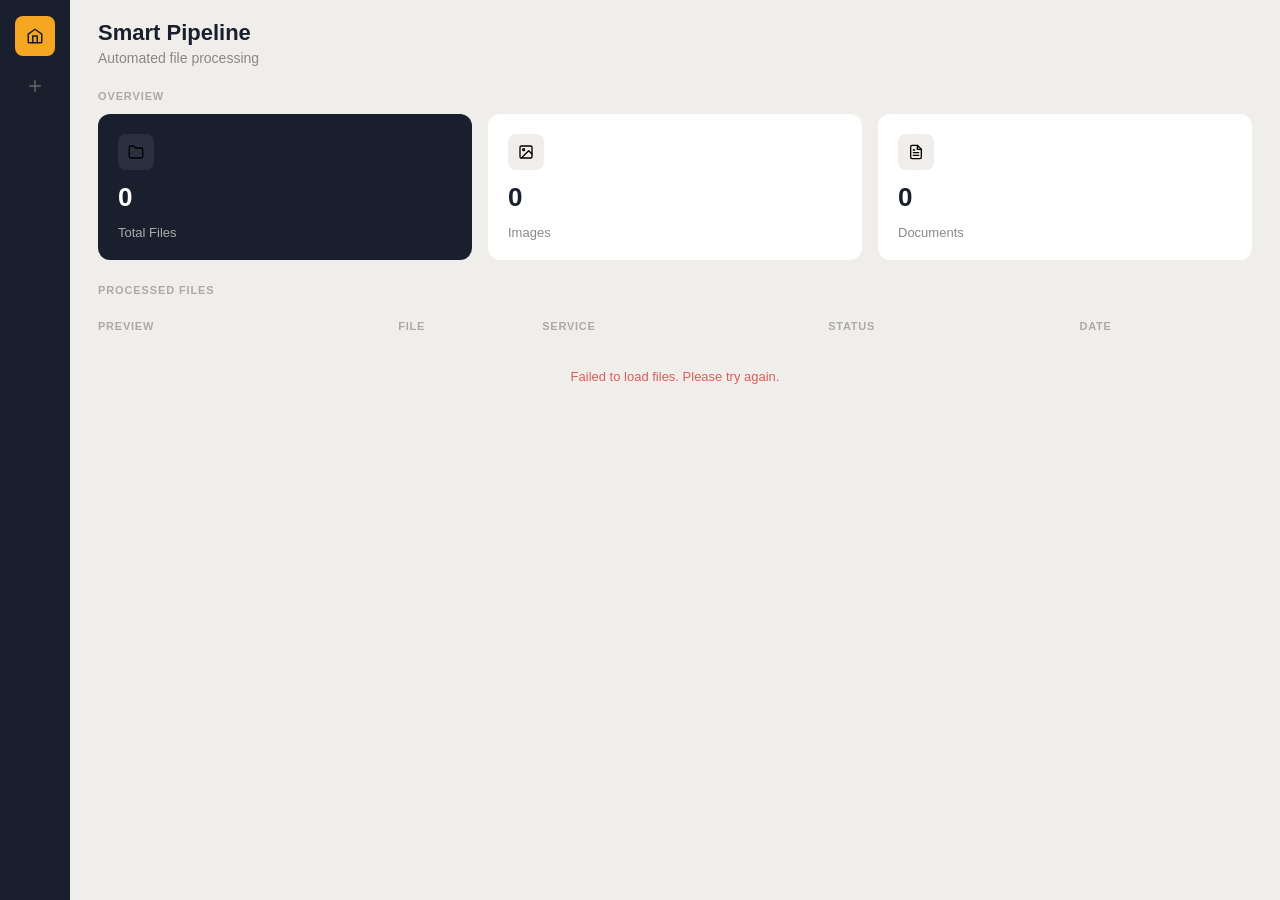
<file: index.html>
<!DOCTYPE html>
<html lang="en">
<head>
  <meta charset="UTF-8" />
  <meta name="viewport" content="width=device-width, initial-scale=1.0"/>
  <title>Smart Pipeline</title>
  <link rel="stylesheet" href="style.css" />
</head>
<body>

<div class="sidebar">
  <button class="sidebar-btn active" title="Home" onclick="window.location.href='index.html'">
    <svg width="18" height="18" viewBox="0 0 24 24" fill="none" stroke="currentColor" stroke-width="2" stroke-linecap="round" stroke-linejoin="round">
      <path d="M3 9.5L12 3l9 6.5V20a1 1 0 0 1-1 1H4a1 1 0 0 1-1-1V9.5z"/>
      <path d="M9 21V12h6v9"/>
    </svg>
  </button>

  <button class="sidebar-btn" title="New" onclick="window.location.href='upload.html'">
    <svg width="18" height="18" viewBox="0 0 24 24" fill="none" stroke="currentColor" stroke-width="2" stroke-linecap="round" stroke-linejoin="round">
      <path d="M12 5v14M5 12h14"/>
    </svg>
  </button>
</div>

  <main class="main">

    <div class="header">
      <h1>Smart Pipeline</h1>
      <p>Automated file processing</p>
    </div>

    <div class="overview-label">Overview</div>

<div class="cards">
  <div class="card dark">
    <div class="card-icon">
      <svg width="16" height="16" viewBox="0 0 24 24" fill="none" stroke="currentColor" stroke-width="2" stroke-linecap="round" stroke-linejoin="round">
        <path d="M22 19a2 2 0 0 1-2 2H4a2 2 0 0 1-2-2V5a2 2 0 0 1 2-2h5l2 3h9a2 2 0 0 1 2 2z"/>
      </svg>
    </div>
    <div class="card-number" id="total-files">0</div>
    <div class="card-label">Total Files</div>
  </div>

  <div class="card">
    <div class="card-icon">
      <svg width="16" height="16" viewBox="0 0 24 24" fill="none" stroke="currentColor" stroke-width="2" stroke-linecap="round" stroke-linejoin="round">
        <rect x="3" y="3" width="18" height="18" rx="2"/>'
        <circle cx="8.5" cy="8.5" r="1.5"/>
        <path d="M21 15l-5-5L5 21"/>
      </svg>
    </div>
    <div class="card-number" id="image-count">0</div>
    <div class="card-label">Images</div>
  </div>

  <div class="card">
    <div class="card-icon">
      <svg width="16" height="16" viewBox="0 0 24 24" fill="none" stroke="currentColor" stroke-width="2" stroke-linecap="round" stroke-linejoin="round">
        <path d="M14 2H6a2 2 0 0 0-2 2v16a2 2 0 0 0 2 2h12a2 2 0 0 0 2-2V8z"/>
        <path d="M14 2v6h6M16 13H8M16 17H8M10 9H8"/>
      </svg>
    </div>
    <div class="card-number" id="document-count">0</div>
    <div class="card-label">Documents</div>
  </div>
</div>

    <div class="section-label">Processed Files</div>

<table class="file-table">
<thead>
  <tr>
    <th>Preview</th>
    <th>File</th>
    <th>Service</th>
    <th>Status</th>
    <th>Date</th>
    <th></th>
  </tr>
</thead>

  <tbody id="results-body"></tbody>
</table>

    <div class="empty-state">
      <div class="empty-icon"></div>
      <p>No files processed yet</p>
    </div>

  </main>

  <script src="script.js"></script>

</body>
</html>
</file>
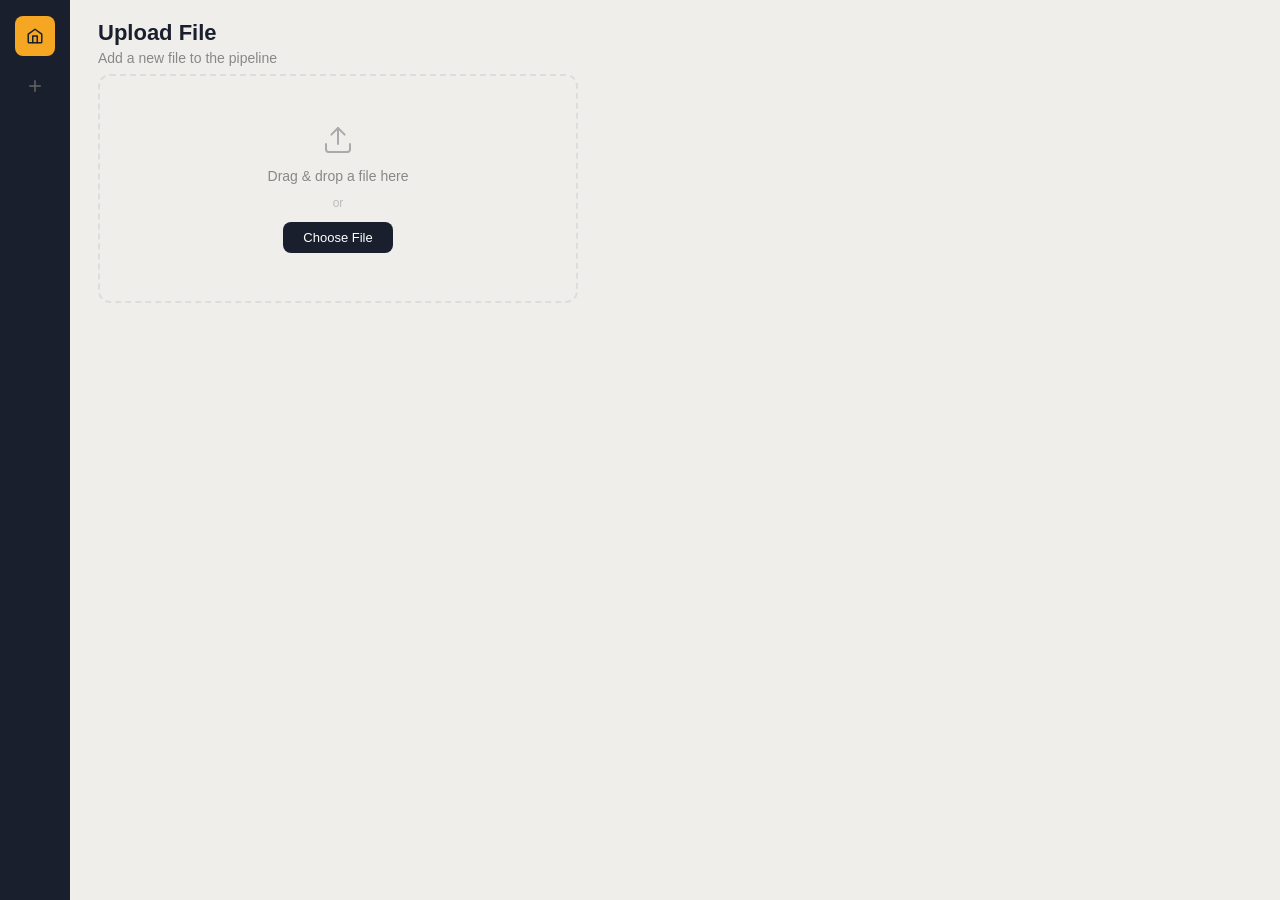
<file: upload.html>
<!DOCTYPE html>
<html lang="en">
<head>
  <meta charset="UTF-8" />
  <meta name="viewport" content="width=device-width, initial-scale=1.0"/>
  <title>Smart Pipeline Upload</title>
  <link rel="stylesheet" href="style.css" />
</head>
<body>

<div class="sidebar">
  <button class="sidebar-btn active" title="Home" onclick="window.location.href='index.html'">
    <svg width="18" height="18" viewBox="0 0 24 24" fill="none" stroke="currentColor" stroke-width="2" stroke-linecap="round" stroke-linejoin="round">
      <path d="M3 9.5L12 3l9 6.5V20a1 1 0 0 1-1 1H4a1 1 0 0 1-1-1V9.5z"/>
      <path d="M9 21V12h6v9"/>
    </svg>
  </button>

  <button class="sidebar-btn" title="New" onclick="window.location.href='upload.html'">
    <svg width="18" height="18" viewBox="0 0 24 24" fill="none" stroke="currentColor" stroke-width="2" stroke-linecap="round" stroke-linejoin="round">
      <path d="M12 5v14M5 12h14"/>
    </svg>
  </button>
</div>

  <main class="main">

    <div class="header">
      <h1>Upload File</h1>
      <p>Add a new file to the pipeline</p>
    </div>

    <div class="upload-area" id="upload-area">
      <svg width="32" height="32" viewBox="0 0 24 24" fill="none" stroke="currentColor" stroke-width="1.5" stroke-linecap="round" stroke-linejoin="round">
        <path d="M21 15v4a2 2 0 0 1-2 2H5a2 2 0 0 1-2-2v-4"/>
        <polyline points="17 8 12 3 7 8"/>
        <line x1="12" y1="3" x2="12" y2="15"/>
      </svg>
      <p class="upload-area-text">Drag & drop a file here</p>
      <p class="upload-area-sub">or</p>
      <label class="upload-btn" for="file-input">Choose File</label>
      <input type="file" id="file-input" hidden />
    </div>

    <div class="upload-status" id="upload-status"></div>

  </main>

  <script src="upload.js"></script>

</body>
</html>
</file>
<file: style.css>
* {
  margin: 0;
  padding: 0;
  box-sizing: border-box;
}

body {
  display: flex;
  height: 100vh;
  background: #f0eeea;
  font-family: Arial, sans-serif;
}

/* Sidebar */
.sidebar {
  width: 70px;
  background-color: #1a1f2e;
  display: flex;
  flex-direction: column;
  align-items: center;
  padding: 16px 0;
  gap: 10px;
}

.sidebar-btn {
  width: 40px;
  height: 40px;
  border: none;
  border-radius: 8px;
  background: transparent;
  color: #666;
  display: flex;
  align-items: center;
  justify-content: center;
  cursor: pointer;
  transition: background 0.15s, color 0.15s;
}

.sidebar-btn:hover {
  background: #2a3040;
  color: #fff;
}

.sidebar-btn.active {
  background: #f5a623;
  color: #1a1f2e;
}

/* Main */
.main {
  display: flex;
  flex-direction: column;
  padding: 20px 28px;
  flex: 1;
  overflow-y: auto;
}

/* Header */
.header h1 {
  font-size: 22px;
  font-weight: 700;
  color: #1a1f2e;
}

.header p {
  font-size: 14px;
  color: #888;
  margin-top: 4px;
}

/* Labels */
.overview-label,
.section-label {
  font-size: 11px;
  font-weight: 600;
  color: #aaa;
  letter-spacing: 0.08em;
  text-transform: uppercase;
  margin: 24px 0 12px;
}

/* Cards */
.cards {
  display: flex;
  gap: 16px;
}

.card {
  background: #fff;
  border-radius: 12px;
  padding: 20px;
  flex: 1;
  display: flex;
  flex-direction: column;
  gap: 12px;
}

.card.dark {
  background: #1a1f2e;
}

.card-icon {
  width: 36px;
  height: 36px;
  border-radius: 8px;
  background: #f0eeea;
  display: flex;
  align-items: center;
  justify-content: center;
}

.card.dark .card-icon {
  background: #2a3040;
}

.card-number {
  font-size: 26px;
  font-weight: 700;
  color: #1a1f2e;
}

.card.dark .card-number {
  color: #fff;
}

.card-label {
  font-size: 13px;
  color: #888;
}

.card.dark .card-label {
  color: #aaa;
}

/* Table */
.file-table {
  width: 100%;
  border-collapse: collapse;
  font-size: 13px;
}

.file-table thead tr {
  border-bottom: 1px solid #eee;
}

.file-table th {
  text-align: left;
  padding: 12px 0;
  font-size: 11px;
  font-weight: 600;
  color: #aaa;
  letter-spacing: 0.07em;
  text-transform: uppercase;
}

/* File rows — clickable */
.file-row {
  cursor: pointer;
  transition: background 0.15s;
}

.file-row:hover {
  background: #f7f5f2;
}

.file-row.open {
  background: #f7f5f2;
}

.file-table td {
  padding: 14px 0;
  border-bottom: 1px solid #eee;
  color: #333;
}

.file-row td {
  border-bottom: none;
}

/* Chevron toggle */
.chevron-cell {
  text-align: right;
  padding-right: 8px !important;
}

.chevron {
  color: #bbb;
  transition: transform 0.2s ease, color 0.15s;
}

.file-row.open .chevron {
  transform: rotate(180deg);
  color: #f5a623;
}

/* Service badges replacing the old "Type" text */
.service-badge {
  font-size: 11px;
  font-weight: 600;
  padding: 3px 9px;
  border-radius: 999px;
  letter-spacing: 0.04em;
}

.service-badge.rekognition {
  background: #eef3ff;
  color: #3b5bdb;
}

.service-badge.textract {
  background: #fff4e0;
  color: #c07000;
}

/* Status pill */
.status {
  background: #e8f7ee;
  color: #1f7a46;
  padding: 5px 10px;
  border-radius: 999px;
  font-size: 11px;
  font-weight: 600;
}

/* Dropdown row */
.result-dropdown td {
  padding: 0 !important;
  border-bottom: 1px solid #eee;
}

.dropdown-inner {
  padding: 16px 20px 20px 20px;
  background: #fafaf8;
  border-top: 1px solid #ece9e4;
  animation: slideDown 0.18s ease;
}

@keyframes slideDown {
  from { opacity: 0; transform: translateY(-6px); }
  to   { opacity: 1; transform: translateY(0); }
}

.dropdown-section {
  display: flex;
  flex-direction: column;
  gap: 12px;
}

.dropdown-title {
  display: flex;
  align-items: center;
  gap: 6px;
  font-size: 11px;
  font-weight: 700;
  color: #888;
  letter-spacing: 0.07em;
  text-transform: uppercase;
}

/* Rekognition label chips */
.label-chips {
  display: flex;
  flex-wrap: wrap;
  gap: 8px;
}

.chip {
  background: #fff;
  border: 1px solid #e0ddd8;
  border-radius: 999px;
  padding: 5px 12px;
  font-size: 12px;
  font-weight: 500;
  color: #444;
  transition: background 0.12s, border-color 0.12s;
}

.chip:hover {
  background: #f0eeea;
  border-color: #c8c4be;
}

/* Textract result table */
.result-table {
  width: 100%;
  border-collapse: collapse;
  font-size: 12.5px;
  background: #fff;
  border-radius: 8px;
  overflow: hidden;
  border: 1px solid #e8e5e0;
}

.result-table th {
  background: #f5f3f0;
  color: #888;
  font-size: 11px;
  font-weight: 600;
  letter-spacing: 0.06em;
  text-transform: uppercase;
  padding: 9px 14px;
  text-align: left;
  border-bottom: 1px solid #e8e5e0;
}

.result-table td {
  padding: 10px 14px;
  color: #333;
  border-bottom: 1px solid #f0eeea;
}

.result-table tbody tr:last-child td {
  border-bottom: none;
}

.result-table tfoot td {
  border-top: 1px solid #e0ddd8;
  padding: 10px 14px;
}

.gross-label {
  font-weight: 600;
  color: #555;
  font-size: 12px;
}

.gross-value {
  font-weight: 700;
  color: #1a1f2e;
  font-size: 13px;
}

.tax-badge {
  background: #f0f9f4;
  color: #1f7a46;
  border-radius: 4px;
  padding: 2px 7px;
  font-size: 11px;
  font-weight: 600;
}

/* PDF async note */
.async-note {
  font-size: 13px;
  color: #666;
  background: #fff;
  border: 1px solid #e8e5e0;
  border-radius: 8px;
  padding: 12px 16px;
}

/* Empty state */
.empty-state {
  display: none;
  flex-direction: column;
  align-items: center;
  justify-content: center;
  padding: 48px 0;
  gap: 10px;
}

.empty-state.visible {
  display: flex;
}

.empty-icon {
  width: 32px;
  height: 26px;
  border: 2px solid #ccc;
  border-radius: 4px;
  position: relative;
}

.empty-icon::before {
  content: '';
  width: 12px;
  height: 5px;
  background: #ccc;
  border-radius: 2px 2px 0 0;
  position: absolute;
  top: -7px;
  left: 4px;
}

.empty-state p {
  font-size: 13px;
  color: #bbb;
}

/* Upload */
.upload-area {
  display: flex;
  flex-direction: column;
  align-items: center;
  justify-content: center;
  gap: 12px;
  border: 2px dashed #ddd;
  border-radius: 12px;
  padding: 48px 24px;
  margin-top: 8px;
  color: #aaa;
  cursor: pointer;
  transition: border-color 0.15s, background 0.15s;
  max-width: 480px;
}

.upload-area.drag-over {
  border-color: #f5a623;
  background: #fffaf2;
}

.upload-area-text {
  font-size: 14px;
  color: #888;
}

.upload-area-sub {
  font-size: 12px;
  color: #bbb;
}

.upload-btn {
  background: #1a1f2e;
  color: #fff;
  padding: 8px 20px;
  border-radius: 8px;
  font-size: 13px;
  cursor: pointer;
  transition: background 0.15s;
}

.upload-btn:hover {
  background: #2a3040;
}

.upload-status {
  margin-top: 16px;
  font-size: 13px;
  max-width: 480px;
}

.upload-status.pending { color: #888; }
.upload-status.success { color: #1f7a46; }
.upload-status.error   { color: #e05c5c; }
</file>
